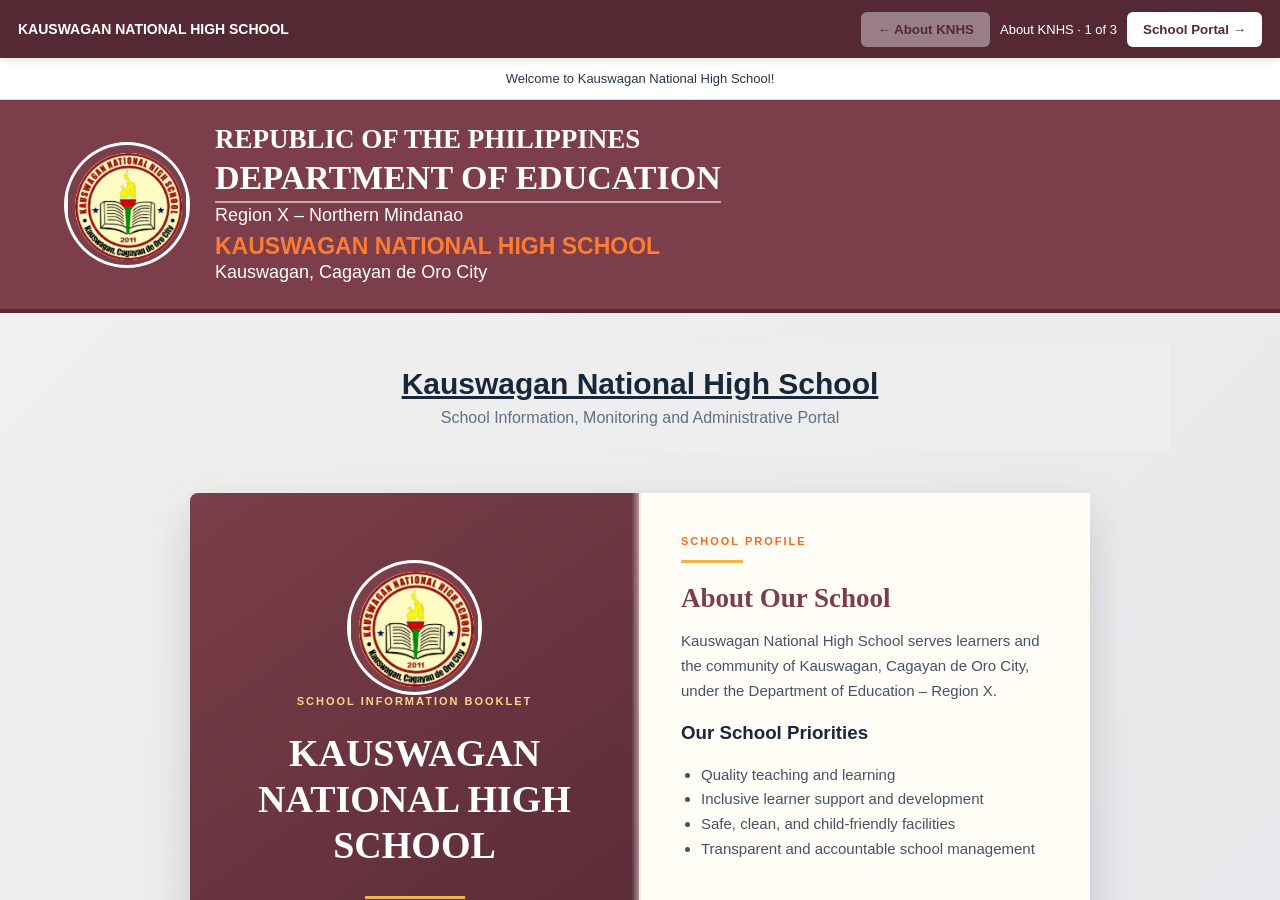
<file: index.html>
<!DOCTYPE html>
<html lang="en"><head><meta charset="UTF-8"><meta name="viewport" content="width=device-width,initial-scale=1">
<title>KNHS | School Book and Administrative Portal</title>
<style>
*{box-sizing:border-box}html,body{margin:0;width:100%;height:100%;font-family:Arial,Helvetica,sans-serif}
body{overflow:hidden;background:#e9edf2}.portal-nav{height:58px;display:flex;align-items:center;justify-content:space-between;gap:12px;padding:8px 18px;background:#542934;color:#fff;box-shadow:0 2px 8px #0002;position:relative;z-index:5}
.portal-brand{font-weight:700;font-size:14px}.portal-actions{display:flex;align-items:center;gap:10px}
.portal-actions button{border:1px solid #ffffff70;background:#fff;color:#542934;padding:9px 15px;border-radius:6px;font-weight:700;cursor:pointer}
.portal-actions button:disabled{opacity:.4;cursor:not-allowed}#pageLabel{font-size:13px;min-width:105px;text-align:center}
.page-frame{display:none;width:100%;height:calc(100vh - 58px);border:0;background:#fff}.page-frame.active{display:block}
@media(max-width:600px){.portal-nav{height:66px;padding:8px 10px}.portal-brand{font-size:12px;max-width:120px}.portal-actions{gap:5px}.portal-actions button{padding:8px 10px;font-size:12px}#pageLabel{min-width:75px;font-size:11px}.page-frame{height:calc(100vh - 66px)}}
</style></head><body>
<div class="portal-nav"><div class="portal-brand">KAUSWAGAN NATIONAL HIGH SCHOOL</div>
<div class="portal-actions"><button id="prevBtn" type="button" disabled>← About KNHS</button><span id="pageLabel">About KNHS · 1 of 3</span><button id="nextBtn" type="button">School Portal →</button></div></div>
<iframe id="frontPage" class="page-frame active" title="KNHS Interactive School Book"></iframe>
<iframe id="secondPage" class="page-frame" title="KNHS School Management and Information Portal"></iframe>
<iframe id="thirdPage" class="page-frame" title="KNHS Guidance System" src="https://script.google.com/macros/s/AKfycbxS7iEemfSsZKMDyx8K7N-lCKTdFP22eD_fCIpMoFoRLxpYDPssyVJ0raPHhEzRDUYa/exec" allow="fullscreen; clipboard-read; clipboard-write" loading="lazy"></iframe>
<script>
const documents = ["<!DOCTYPE html>\n<html lang=\"en\">\n<head>\n<meta charset=\"UTF-8\">\n<meta name=\"viewport\" content=\"width=device-width, initial-scale=1.0\">\n<title>KNHS | Interactive School Book<\/title>\n<style>\n:root{--maroon:#7b3e4a;--maroon-dark:#542934;--gold:#f2b544;--orange:#f36b21;--ink:#18283b;--paper:#fffdf5}\n*{box-sizing:border-box}\nbody{margin:0;min-height:100vh;font-family:Arial,Helvetica,sans-serif;color:var(--ink);background:linear-gradient(135deg,#f3f1ef,#e4e6e9)}\n.topline{height:42px;background:#fff;display:flex;align-items:center;justify-content:center;font-size:13px;color:#24364b;border-bottom:1px solid #ddd}\n.school-header{background:var(--maroon);color:#fff;padding:24px max(5vw,24px);display:flex;align-items:center;gap:25px;border-bottom:4px solid var(--maroon-dark)}\n.seal{width:126px;height:126px;object-fit:contain;border-radius:50%;background:#fff;padding:3px;flex:none}\n.school-name small{display:block;font-size:clamp(13px,2vw,18px);margin:2px 0}\n.school-name .republic{font-family:Georgia,serif;font-size:clamp(19px,2.5vw,27px);font-weight:bold}\n.school-name .department{font-family:Georgia,serif;font-size:clamp(23px,3vw,34px);font-weight:bold;border-bottom:2px solid #c9a9ad;padding:4px 0}\n.school-name .knhs{color:#ff7b32;font-weight:bold;font-size:clamp(18px,2.2vw,23px);margin-top:7px}\nnav{background:white;padding:14px 5vw;display:flex;justify-content:flex-end;gap:28px;flex-wrap:wrap;border-bottom:1px solid #ddd}\nnav a{color:#263b55;text-decoration:none;font-size:14px}\nmain{max-width:1100px;margin:30px auto;padding:0 20px}\n.intro{text-align:center;background:#eee;padding:24px 15px;margin-bottom:30px}\n.intro h1{font-size:clamp(22px,3vw,30px);margin:0 0 8px;text-decoration:underline}\n.intro p{margin:0;color:#607087}\n.book-area{display:flex;justify-content:center;align-items:center;padding:12px 0 35px}\n.book{position:relative;width:min(900px,94vw);height:550px;perspective:1800px;filter:drop-shadow(0 20px 22px #26334430)}\n.book-spread{position:absolute;inset:0;display:flex;border-radius:8px;overflow:hidden;background:#fff}\n.book-spread:before{content:\"\";position:absolute;left:50%;top:0;bottom:0;width:18px;transform:translateX(-50%);background:linear-gradient(90deg,#00000012,#fff8,#00000012);z-index:3;pointer-events:none}\n.page{width:50%;height:100%;padding:42px 40px 34px;background:var(--paper);position:relative;overflow:hidden}\n.page.left{border-right:1px solid #e5dccb}\n.page.right{border-left:1px solid #f1eadc}\n.page h2{font-family:Georgia,serif;color:var(--maroon);font-size:27px;margin:10px 0 14px}\n.page h3{color:var(--maroon);margin:22px 0 8px}\n.page p,.page li{line-height:1.65;color:#455367;font-size:15px}\n.page ul{padding-left:20px}\n.page-number{position:absolute;bottom:18px;color:#9b927f;font-size:12px}\n.left .page-number{left:35px}.right .page-number{right:35px}\n.eyebrow{font-size:11px;letter-spacing:2px;text-transform:uppercase;color:var(--orange);font-weight:bold}\n.rule{height:3px;width:62px;background:var(--gold);margin:13px 0 20px}\n.cover{background:linear-gradient(145deg,var(--maroon),var(--maroon-dark));color:white;display:flex;flex-direction:column;justify-content:center;align-items:center;text-align:center;padding:35px}\n.cover h1{font-family:Georgia,serif;font-size:38px;line-height:1.2;margin:24px 0 10px;color:#fff}\n.cover p{color:#f7e8e8;font-size:16px}\n.cover .goldline{height:3px;width:100px;background:var(--gold);margin:18px}\n.cover .seal{width:135px;height:135px}\n.cover .cover-foot{position:absolute;bottom:30px;font-size:12px;letter-spacing:1.5px;color:#f4d9d9}\n.turner{position:absolute;top:0;right:0;width:50%;height:100%;transform-style:preserve-3d;transform-origin:left center;transition:transform 950ms cubic-bezier(.2,.7,.15,1);z-index:5}\n.turner.flipped{transform:rotateY(-180deg)}\n.turn-face{position:absolute;inset:0;backface-visibility:hidden;overflow:hidden;background:var(--paper);padding:42px 40px 34px}\n.turn-face.front{border-left:1px solid #f1eadc}\n.turn-face.back{transform:rotateY(180deg);border-right:1px solid #e5dccb}\n.turn-face h2{font-family:Georgia,serif;color:var(--maroon);font-size:27px;margin:10px 0 14px}\n.turn-face p,.turn-face li{line-height:1.65;color:#455367;font-size:15px}\n.turn-face ul{padding-left:20px}\n.turn-face .page-number{right:35px}\n.controls{display:flex;align-items:center;justify-content:center;gap:12px;flex-wrap:wrap;margin:5px 0 28px}\nbutton{border:0;border-radius:5px;padding:12px 20px;background:var(--maroon);color:#fff;font-weight:bold;cursor:pointer;box-shadow:0 3px 0 var(--maroon-dark);transition:.2s}\nbutton:hover{background:#914d5a;transform:translateY(-1px)}\nbutton:disabled{opacity:.38;cursor:not-allowed;transform:none}\n#pageStatus{min-width:125px;text-align:center;font-size:13px;color:#526174}\n.hint{text-align:center;color:#738092;font-size:13px;margin-top:-10px}\nfooter{text-align:center;padding:22px;background:#fff;color:#77808b;font-size:12px;border-top:1px solid #ddd}\n@media(max-width:650px){\n .school-header{padding:18px;gap:14px}.seal{width:82px;height:82px}\n nav{justify-content:center;gap:15px}\n .book{height:610px;width:96vw}\n .page,.turn-face{padding:25px 18px 30px}\n .page h2,.turn-face h2{font-size:20px}\n .page p,.page li,.turn-face p,.turn-face li{font-size:12px;line-height:1.5}\n .cover h1{font-size:25px}.cover .seal{width:95px;height:95px}\n .book-spread:before{width:9px}\n}\n@media(prefers-reduced-motion:reduce){.turner{transition:none}}\n<\/style>\n<\/head>\n<body>\n<div class=\"topline\">Welcome to Kauswagan National High School!<\/div>\n<header class=\"school-header\">\n  <img class=\"seal\" src=\"[data-uri]\" alt=\"Kauswagan National High School seal\">\n  <div class=\"school-name\">\n    <div class=\"republic\">REPUBLIC OF THE PHILIPPINES<\/div>\n    <div class=\"department\">DEPARTMENT OF EDUCATION<\/div>\n    <small>Region X – Northern Mindanao<\/small>\n    <div class=\"knhs\">KAUSWAGAN NATIONAL HIGH SCHOOL<\/div>\n    <small>Kauswagan, Cagayan de Oro City<\/small>\n  <\/div>\n<\/header>\n \n<main id=\"home\">\n  <section class=\"intro\">\n    <h1>Kauswagan National High School<\/h1>\n    <p>School Information, Monitoring and Administrative Portal<\/p>\n  <\/section>\n  <div class=\"book-area\" id=\"book\">\n    <section class=\"book\" aria-label=\"Interactive school information book\">\n      <div class=\"book-spread\">\n        <article class=\"page left cover\">\n          <img class=\"seal\" src=\"[data-uri]\" alt=\"School seal\">\n          <div class=\"eyebrow\" style=\"color:#ffd48b\">School Information Booklet<\/div>\n          <h1>KAUSWAGAN<br>NATIONAL HIGH SCHOOL<\/h1>\n          <div class=\"goldline\"><\/div>\n          <p>School Management &amp; Information Portal<\/p>\n          <div class=\"cover-foot\">LEARN • LEAD • SERVE<\/div>\n        <\/article>\n        <article class=\"page right\">\n          <div class=\"eyebrow\">Welcome<\/div><div class=\"rule\"><\/div>\n          <h2>Welcome to KNHS<\/h2>\n          <p>Welcome to the official school information book of Kauswagan National High School. This interactive booklet presents important school information, services, programs, and resources in an easy-to-browse format.<\/p>\n          <h3>Our Commitment<\/h3>\n          <p>We are committed to providing a safe, inclusive, learner-centered environment where every student is encouraged to learn, grow, and achieve.<\/p>\n          <p>Use the buttons below to turn the pages and explore the booklet.<\/p>\n          <span class=\"page-number\">1<\/span>\n        <\/article>\n      <\/div>\n      <div class=\"turner\" id=\"turner\">\n        <article class=\"turn-face front\">\n          <div class=\"eyebrow\">School Profile<\/div><div class=\"rule\"><\/div>\n          <h2>About Our School<\/h2>\n          <p>Kauswagan National High School serves learners and the community of Kauswagan, Cagayan de Oro City, under the Department of Education – Region X.<\/p>\n          <h3>Our School Priorities<\/h3>\n          <ul><li>Quality teaching and learning<\/li><li>Inclusive learner support and development<\/li><li>Safe, clean, and child-friendly facilities<\/li><li>Transparent and accountable school management<\/li><\/ul>\n          <span class=\"page-number\">2<\/span>\n        <\/article>\n        <article class=\"turn-face back\">\n          <div class=\"eyebrow\">School Services<\/div><div class=\"rule\"><\/div>\n          <h2>Services &amp; Support<\/h2>\n          <p>School services support the academic, personal, and administrative needs of learners, parents, and personnel.<\/p>\n          <ul><li>Registrar and learner records<\/li><li>Guidance and student formation<\/li><li>Learning resources and library support<\/li><li>School finance and administrative services<\/li><li>Health, safety, and learner welfare<\/li><\/ul>\n          <span class=\"page-number\">3<\/span>\n        <\/article>\n      <\/div>\n    <\/section>\n  <\/div>\n  <div class=\"controls\">\n    <button id=\"openBtn\" type=\"button\">Open Book<\/button>\n    <button id=\"prevBtn\" type=\"button\" disabled>← Previous<\/button>\n    <span id=\"pageStatus\">Cover / Page 1<\/span>\n    <button id=\"nextBtn\" type=\"button\">Next Page →<\/button>\n  <\/div>\n  <p class=\"hint\">Click “Open Book” or “Next Page” to turn a page. You can also use the arrow keys.<\/p>\n<\/main>\n<footer>© Kauswagan National High School | School Information, Monitoring and Administrative Portal<\/footer>\n<script>\n(() => {\n  const turner = document.getElementById('turner');\n  const openBtn = document.getElementById('openBtn');\n  const prevBtn = document.getElementById('prevBtn');\n  const nextBtn = document.getElementById('nextBtn');\n  const status = document.getElementById('pageStatus');\n  // Each click reveals the next spread. Add more page pairs in the script to expand the booklet.\n  const extraPages = [\n    {\n      front: `<div class=\"eyebrow\">Learning Resources<\/div><div class=\"rule\"><\/div><h2>Learning &amp; Resources<\/h2><p>Learning resources help teachers deliver engaging instruction and help learners develop essential knowledge and skills.<\/p><ul><li>Learning modules and instructional materials<\/li><li>School forms and downloadable references<\/li><li>Digital learning resources<\/li><li>Library and reading materials<\/li><\/ul><span class=\"page-number\">4<\/span>`,\n      back: `<div class=\"eyebrow\">School Programs<\/div><div class=\"rule\"><\/div><h2>Programs &amp; Projects<\/h2><p>KNHS implements programs that strengthen learning outcomes and promote holistic learner development.<\/p><ul><li>Academic intervention and enrichment<\/li><li>Sports and student development<\/li><li>School safety and DRRM<\/li><li>Health, nutrition, and environmental programs<\/li><\/ul><span class=\"page-number\">5<\/span>`\n    },\n    {\n      front: `<div class=\"eyebrow\">Contact &amp; Visit<\/div><div class=\"rule\"><\/div><h2>Connect with KNHS<\/h2><p>For school-related inquiries, please coordinate with the appropriate school office during official working hours.<\/p><h3>School<\/h3><p>Kauswagan National High School<br>Kauswagan, Cagayan de Oro City<br>Region X – Northern Mindanao<\/p><span class=\"page-number\">6<\/span>`,\n      back: `<div class=\"eyebrow\">Thank You<\/div><div class=\"rule\"><\/div><h2>Moving Forward Together<\/h2><p>Thank you for exploring the KNHS interactive school booklet.<\/p><p>Working together, we build a learning community where every learner is supported and empowered to succeed.<\/p><h3>KAUSWAGAN NATIONAL HIGH SCHOOL<\/h3><p><em>Learn • Lead • Serve<\/em><\/p><span class=\"page-number\">7<\/span>`\n    }\n  ];\n  let page = 0;\n  let currentTurn = 0;\n  const maxTurns = 1 + extraPages.length;\n  function update(){\n    prevBtn.disabled = page === 0;\n    nextBtn.disabled = page >= maxTurns;\n    openBtn.disabled = page !== 0;\n    openBtn.textContent = page === 0 ? 'Open Book' : 'Book Opened';\n    status.textContent = page === 0 ? 'Cover / Page 1' : `Pages ${page*2}–${page*2+1}`;\n  }\n  function setTurnContent(index){\n    const front = turner.querySelector('.front');\n    const back = turner.querySelector('.back');\n    if(index === 0){\n      front.innerHTML = `<div class=\"eyebrow\">School Profile<\/div><div class=\"rule\"><\/div><h2>About Our School<\/h2><p>Kauswagan National High School serves learners and the community of Kauswagan, Cagayan de Oro City, under the Department of Education – Region X.<\/p><h3>Our School Priorities<\/h3><ul><li>Quality teaching and learning<\/li><li>Inclusive learner support and development<\/li><li>Safe, clean, and child-friendly facilities<\/li><li>Transparent and accountable school management<\/li><\/ul><span class=\"page-number\">2<\/span>`;\n      back.innerHTML = `<div class=\"eyebrow\">School Services<\/div><div class=\"rule\"><\/div><h2>Services &amp; Support<\/h2><p>School services support the academic, personal, and administrative needs of learners, parents, and personnel.<\/p><ul><li>Registrar and learner records<\/li><li>Guidance and student formation<\/li><li>Learning resources and library support<\/li><li>School finance and administrative services<\/li><li>Health, safety, and learner welfare<\/li><\/ul><span class=\"page-number\">3<\/span>`;\n    } else {\n      const data = extraPages[index-1];\n      front.innerHTML = data.front;\n      back.innerHTML = data.back;\n    }\n  }\n  function next(){\n    if(page >= maxTurns) return;\n    if(page === 0){ page = 1; currentTurn = 0; turner.classList.add('flipped'); }\n    else {\n      // Reset the current sheet, then load the next one before turning it.\n      turner.classList.remove('flipped');\n      page++;\n      currentTurn++;\n      setTurnContent(currentTurn);\n      requestAnimationFrame(() => requestAnimationFrame(() => turner.classList.add('flipped')));\n    }\n    update();\n  }\n  function previous(){\n    if(page <= 0) return;\n    if(page === 1){ turner.classList.remove('flipped'); page = 0; }\n    else {\n      turner.classList.remove('flipped');\n      page--;\n      currentTurn--;\n      setTurnContent(currentTurn);\n      requestAnimationFrame(() => requestAnimationFrame(() => turner.classList.add('flipped')));\n    }\n    update();\n  }\n  openBtn.addEventListener('click', next);\n  nextBtn.addEventListener('click', next);\n  prevBtn.addEventListener('click', previous);\n  document.addEventListener('keydown', e => {\n    if(e.key === 'ArrowRight') next();\n    if(e.key === 'ArrowLeft') previous();\n  });\n  update();\n})();\n<\/script>\n<\/body>\n<\/html>", "<!DOCTYPE html>\n<html lang=\"en\">\n<head>\n<meta charset=\"UTF-8\">\n<meta name=\"viewport\" content=\"width=device-width,initial-scale=1.0\">\n<title>Kauswagan National High School<\/title>\n\n<style>\n:root{--light-maroon:#7b3f4a;--maroon-dark:#5d2632;--border:#d5dbe3}\nmain,.title,.section,.intro,.quick{width:calc(100% - 40px);max-width:1440px;margin-left:auto;margin-right:auto;box-sizing:border-box}\nheader{background:var(--light-maroon)!important;color:#fff!important;border-bottom:3px solid var(--maroon-dark)}\nfooter{background:var(--light-maroon)!important;color:#fff!important;border-top:3px solid var(--maroon-dark)}\nfooter b,footer span{color:#fff!important}\nheader .republic,header .deped,header b,header small,header div{color:inherit}\n.sheet{width:100%;max-width:1440px;margin:0 auto;padding:0;box-sizing:border-box;overflow:hidden;background:#fff;border:1px solid var(--border);border-radius:4px;overscroll-behavior:contain}\n.sheet iframe{display:block;width:100%!important;min-width:0!important;height:720px!important;border:0;margin:0;padding:0;box-sizing:border-box;overscroll-behavior:contain}\nhtml{scroll-behavior:smooth;scroll-padding-top:15px}\n#beis,#leave,#services,#resources,#about{scroll-margin-top:15px}\n@media (min-width:1500px){main,.title,.section,.intro,.quick{width:1440px;max-width:1440px}}\n@media (max-width:768px){main,.title,.section,.intro,.quick{width:calc(100% - 20px)}.sheet iframe{height:650px!important}}\n\n/* Default iframe (Tracking = normal size) */\n.sheet iframe{\n    display:block;\n    width:100% !important;\n    height:720px !important;\n    border:0;\n}\n\n/* Google Sheets only = 75% zoom */\n.sheet-zoom{\n    width:100%;\n    overflow:hidden;\n}\n\n.sheet-zoom iframe{\n    width:133.333333% !important;\n    height:960px !important;\n    border:0;\n    transform:scale(0.75);\n    transform-origin:top left;\n    margin-bottom:-240px; /* removes extra space from scaling */\n}\n\n/* Mobile */\n@media (max-width: 768px) {\n    .sheet iframe {\n        width: 133.333333% !important;\n        height: 867px !important;\n    }\n}\n\n\n/* PERSONNEL SERVICES DOWNLOADS */\n.personnel-downloads{\n    margin-top:18px;\n    display:grid;\n    grid-template-columns:repeat(4,1fr);\n    gap:14px;\n}\n.personnel-download{\n    display:flex;\n    flex-direction:column;\n    justify-content:space-between;\n    gap:12px;\n    padding:16px;\n    background:#fff;\n    border:1px solid #d5dbe3;\n    border-radius:8px;\n    box-sizing:border-box;\n}\n.personnel-download h4{\n    margin:0;\n    font-size:16px;\n}\n.personnel-download p{\n    margin:5px 0 0;\n    font-size:13px;\n    line-height:1.5;\n}\n.personnel-download .download-btn{\n    display:inline-block;\n    width:max-content;\n    padding:9px 14px;\n    border-radius:5px;\n    background:#7b3f4a;\n    color:#fff;\n    text-decoration:none;\n    font-weight:600;\n    font-size:13px;\n}\n.personnel-download .download-btn:hover{\n    background:#5d2632;\n}\n@media(max-width:1100px){\n    .personnel-downloads{grid-template-columns:repeat(2,1fr);}\n}\n@media(max-width:600px){\n    .personnel-downloads{grid-template-columns:1fr;}\n}\n\n\n/* SERVICE / EXTERNAL LINKS */\n.service-link{\n    display:inline-block;\n    margin-top:10px;\n    padding:9px 13px;\n    border-radius:5px;\n    background:#7b3f4a;\n    color:#fff!important;\n    text-decoration:none;\n    font-size:13px;\n    font-weight:600;\n}\n.service-link:hover{\n    background:#5d2632;\n}\n\n<\/style>\n\n<style>\n*{box-sizing:border-box}body{margin:0;background:#f3f5f8;color:#243247;font-family:Arial,Helvetica,sans-serif}\n.welcome{text-align:center;padding:10px;background:#fff;font-size:13px}\nheader{padding:20px max(4vw,18px);background:#7b3f4a;color:#fff;border-bottom:3px solid #5d2632}\n.brand{display:flex;align-items:center;gap:20px;max-width:1440px;margin:auto}.brand img{width:100px;height:100px;object-fit:contain;border-radius:50%;background:#fff;padding:3px}\n.brand .republic{font:bold 17px Georgia,serif}.brand .deped{font:bold 24px Georgia,serif;margin:4px 0}.brand b{display:block;margin-top:6px;color:#ffb36c}.brand small{display:block;margin-top:4px}\nnav{position:sticky;top:0;z-index:20;display:flex;justify-content:center;gap:20px;flex-wrap:wrap;padding:14px;background:#fff;border-bottom:1px solid #d5dbe3}\nnav a{color:#35465d;text-decoration:none;font-size:14px;font-weight:600}nav a:hover{color:#7b3f4a}\n.title{text-align:center;padding:25px 15px}.title h1{margin:0 0 8px;color:#7b3f4a}.title p{margin:0;color:#65758a}\nmain{padding-bottom:35px}.intro{display:flex;align-items:center;justify-content:space-between;gap:24px;padding:25px;background:#fff;border:1px solid #e0e5eb;border-radius:10px;margin:10px auto 24px}\n.intro label,.heading label,.about label{font-size:11px;letter-spacing:1.5px;font-weight:bold;color:#a45a66}\n.intro h2,.heading h2,.about h2{color:#7b3f4a;margin:8px 0}.intro p,.heading p,.section p{line-height:1.6;color:#5e6c7d}.intro img{width:105px;height:105px;object-fit:contain}\n.quick{display:grid;grid-template-columns:repeat(auto-fit,minmax(170px,1fr));gap:12px;margin-bottom:25px}.quick a{display:flex;flex-direction:column;gap:6px;padding:16px;background:#fff;border:1px solid #e0e5eb;border-radius:8px;text-decoration:none;color:#35465d}.quick a b{color:#7b3f4a}.quick small{color:#69788b}\n.section{padding:25px;margin:22px auto 0;background:#fff;border:1px solid #e0e5eb;border-radius:10px}.section.gray{background:#f0f2f5}\n.heading{display:flex;align-items:center;justify-content:space-between;gap:20px;flex-wrap:wrap}\n.button,.service-link{display:inline-block;padding:10px 14px;border-radius:5px;background:#7b3f4a;color:#fff!important;text-decoration:none;font-weight:600;font-size:13px}\n.note{display:flex;flex-direction:column;gap:4px;padding:12px 15px;margin:15px 0;background:#f8f3f4;border-left:4px solid #7b3f4a;color:#526174}\n.sheet{width:100%;overflow:hidden;background:#fff;border:1px solid #d5dbe3;border-radius:5px}.sheet iframe{display:block;width:100%;height:720px;border:0}\n.sheet-zoom iframe{width:133.333333%!important;height:960px!important;transform:scale(.75);transform-origin:top left;margin-bottom:-240px}\n.cards{display:grid;grid-template-columns:repeat(auto-fit,minmax(230px,1fr));gap:16px}.cards>div,.personnel-service-card,.student-service-card,.deped-links-card{padding:18px;background:#fff;border:1px solid #d5dbe3;border-radius:8px}\n.cards h3{margin-top:0;color:#7b3f4a}.personnel-downloads{display:grid;grid-template-columns:repeat(2,minmax(0,1fr));gap:12px;margin-top:16px}\n.personnel-download{display:flex;flex-direction:column;justify-content:space-between;gap:10px;padding:14px;border:1px solid #d5dbe3;border-radius:8px;background:#fff}\n.personnel-download h4{margin:0;font-size:15px}.personnel-download p{font-size:13px}\n.download-btn{display:inline-block;width:max-content;padding:9px 12px;border-radius:5px;background:#7b3f4a;color:#fff;text-decoration:none;font-weight:600;font-size:13px}\n.about{display:flex;align-items:center;gap:22px;padding:10px}.about img{width:100px;height:100px;object-fit:contain}\nfooter{display:flex;flex-direction:column;gap:6px;text-align:center;padding:22px;background:#7b3f4a;color:#fff;border-top:3px solid #5d2632}\n@media(max-width:700px){.brand img{width:76px;height:76px}.brand .deped{font-size:19px}.intro{flex-direction:column;text-align:center}.personnel-downloads{grid-template-columns:1fr}.section{padding:16px}.heading{align-items:flex-start}.sheet iframe{height:620px}}\n<\/style>\n<\/head>\n<!-- GOOGLE SHEET ZOOM: 75% + MAIN PAGE SCROLL LOCK -->\n<body>\n\n<div class=\"welcome\">Welcome to Kauswagan National High School<\/div>\n\n<header>\n<div class=\"brand\">\n<img src=\"[data-uri]\" alt=\"Kauswagan National High School Logo\">\n<div>\n<div class=\"republic\">REPUBLIC OF THE PHILIPPINES<\/div>\n<div class=\"deped\">DEPARTMENT OF EDUCATION<\/div>\n<div>Region X – Northern Mindanao<\/div>\n<b>KAUSWAGAN NATIONAL HIGH SCHOOL<\/b>\n<small>Kauswagan, Cagayan de Oro City<\/small>\n<\/div>\n<\/div>\n<\/header>\n\n<nav>\n<a href=\"#home\">Home<\/a><a href=\"#beis\">BEIS<\/a><a href=\"#leave\">LEAVE<\/a><a href=\"#tracking\">FINANCE<\/a>\n<a href=\"#services\">School Services<\/a><a href=\"#resources\">Resources<\/a><a href=\"#about\">About KNHS<\/a>\n<\/nav>\n\n<section class=\"title\" id=\"home\">\n<h1>Kauswagan National High School<\/h1>\n<p>School Information, Monitoring and Administrative Portal<\/p>\n<\/section>\n\n<main>\n\n<section class=\"intro\">\n<div><label>KAUSWAGAN NATIONAL HIGH SCHOOL<\/label>\n<h2>School Management &amp; Information Portal<\/h2>\n<p>Access the school's BEIS data, leave monitoring, administrative resources, forms and other important school information in one place.<\/p><\/div>\n<img src=\"[data-uri]\" alt=\"Kauswagan National High School Logo\">\n<\/section>\n\n<section class=\"quick\">\n<a href=\"#beis\">📊 <b>BEIS<\/b><small>Basic Education Information System<\/small><\/a>\n<a href=\"#leave\">📅 <b>LEAVE<\/b><small>Employee Leave Monitoring<\/small><\/a>\n<a href=\"#tracking\"> 📊 <b>FINANCE<\/b><small>Monitoring System<\/small><\/a>\n<a href=\"#services\">📝 <b>School Services<\/b><small>Forms and online requests<\/small><\/a>\n<a href=\"#resources\">📁 <b>Resources<\/b><small>Checklists and templates<\/small><\/a>\n<\/section>\n\n<section class=\"section\" id=\"beis\">\n<div class=\"heading\"><div><label>CONNECTED GOOGLE SHEET<\/label><h2>BEIS Monitoring<\/h2><p>Basic Education Information System data and school monitoring.<\/p><\/div>\n<a class=\"button\" target=\"_blank\" rel=\"noopener noreferrer\" href=\"https://docs.google.com/spreadsheets/d/19Qzwmu1AwNyBPIGNwnQkPbJVdPUJelZ-TA6FdV6gVJs/edit?usp=sharing\">Open BEIS Sheet ↗<\/a><\/div>\n<div class=\"note\"><b>BEIS Google Sheet<\/b><span>Live spreadsheet source connected to this portal.<\/span><\/div>\n<div class=\"sheet sheet-zoom\"><iframe src=\"https://docs.google.com/spreadsheets/d/19Qzwmu1AwNyBPIGNwnQkPbJVdPUJelZ-TA6FdV6gVJs/edit?usp=sharing\" title=\"BEIS Google Sheet\" loading=\"lazy\"><\/iframe><\/div>\n<\/section>\n\n<section class=\"section gray\" id=\"tracking\">\n<div class=\"heading\"><div><label>CONNECTED WEB APPLICATION<\/label><h2>Tracking and Monitoring<\/h2><p>Live monitoring and tracking system.<\/p><\/div>\n<a class=\"button\" target=\"_blank\" rel=\"noopener noreferrer\" href=\"https://script.google.com/macros/s/AKfycbxaElCEyi_02HadZxY7ovIcDazDTGt2o1GNk7rU_G7devQwCmmiWT6ZGFGqXwE_RhHfuw/exec\"> Open Tracking System ↗<\/a><\/div>\n<div class=\"note\"><b>Tracking and Monitoring System<\/b><span>Live web application connected to this portal.<\/span><\/div>\n<div class=\"sheet\"><iframe src=\"https://script.google.com/macros/s/AKfycbxaElCEyi_02HadZxY7ovIcDazDTGt2o1GNk7rU_G7devQwCmmiWT6ZGFGqXwE_RhHfuw/exec\" title=\"Tracking and Monitoring System\" loading=\"lazy\"><\/iframe><\/div>\n<\/section>\n\n<section class=\"section gray\" id=\"leave\">\n<div class=\"heading\"><div><label>CONNECTED GOOGLE SHEET<\/label><h2>LEAVE Monitoring<\/h2><p>Employee leave records and leave monitoring.<\/p><\/div>\n<a class=\"button\" target=\"_blank\" rel=\"noopener noreferrer\" href=\"https://docs.google.com/spreadsheets/d/1Lwhm4OxGXtttAblVjXvwdRTry8CtxDkNNbpgr9DqSIc/edit?usp=sharing\">Open LEAVE Sheet ↗<\/a><\/div>\n<div class=\"note\"><b>LEAVE Google Sheet<\/b><span>Live leave monitoring spreadsheet.<\/span><\/div>\n<div class=\"sheet sheet-zoom\"><iframe src=\"https://docs.google.com/spreadsheets/d/1Lwhm4OxGXtttAblVjXvwdRTry8CtxDkNNbpgr9DqSIc/edit?usp=sharing\" title=\"LEAVE Google Sheet\" loading=\"lazy\"><\/iframe><\/div>\n<\/section>\n\n<section class=\"section\" id=\"services\">\n<div class=\"heading\"><div><label>ONLINE SERVICES<\/label><h2>School Services<\/h2><p>Official school forms and online requests.<\/p><\/div><\/div>\n<div class=\"cards\">\n<div>\n<h3>📝 Administrative Requests<\/h3>\n<p>Request for Appearance and administrative services.<\/p>\n<a class=\"service-link\" href=\"https://docs.google.com/forms/d/e/1FAIpQLSd-S3WzFNNudCisVKnTLLePjGYi53iLiQIYZ7GxOPYRg-FTeg/viewform?usp=header\" target=\"_blank\" rel=\"noopener noreferrer\">📋 Request for Cert. of Appearance ↗<\/a>\n<\/div>\n<div class=\"personnel-service-card\">\n<h3>👩‍🏫 Personnel Services<\/h3>\n<p>Civil Service Forms, Clearances and staff services.<\/p>\n\n<div class=\"personnel-downloads\">\n\n<div class=\"personnel-download\">\n<div>\n<h4>📄 Application for Leave — Short Leave<\/h4>\n<p>Civil Service Form No. 6, Revised 2020.<\/p>\n<\/div>\n<a class=\"download-btn\" href=\"FORM6- Short leave.pdf\" download>Download PDF ↓<\/a>\n<\/div>\n\n<div class=\"personnel-download\">\n<div>\n<h4>📄 Application for Leave — Long Leave<\/h4>\n<p>Civil Service Form No. 6, Revised 2020.<\/p>\n<\/div>\n<a class=\"download-btn\" href=\"FORM6-Long Leave.pdf\" download>Download PDF ↓<\/a>\n<\/div>\n\n<div class=\"personnel-download\">\n<div>\n<h4>📊 CS48 — Daily Time Record<\/h4>\n<p>Excel template for personnel DTR records.<\/p>\n<\/div>\n<a class=\"download-btn\" href=\"CS48-DTR.xlsx\" download>Download Excel ↓<\/a>\n<\/div>\n\n<div class=\"personnel-download\">\n<div>\n<h4>📄 Locator<\/h4>\n<p>locator document.<\/p>\n<\/div>\n<a class=\"download-btn\" href=\"LOCATOR.pdf\" target=\"_blank\" rel=\"noopener noreferrer\">Open PDF ↗<\/a>\n<\/div>\n\n<div class=\"personnel-download\">\n<div>\n<h4>📄 Annex — A Medical Allowance Form<\/h4>\n<p>Medical Allowance Registration Form.<\/p>\n<\/div>\n<a class=\"download-btn\" href=\"annex a-medical allowance.docx\" download>Download DOCX ↓<\/a>\n<\/div>\n    \n<\/div>\n<div class=\"personnel-download\">\n<div>\n<h4>📄 Division Office Clearance Form<\/h4>\n<p>CS Form No. 7, Series of 2018 — clearance from work-related, money and property accountabilities.<\/p>\n<\/div>\n<a class=\"download-btn\" href=\"DIVISION-CLEARANCE 2026..docx\" download>Download DOCX ↓<\/a>\n<\/div>\n\n<\/div>\n<\/div>\n<div class=\"student-service-card\">\n<h3>🎓 Student Services<\/h3>\n<p>Student records and school document requests.<\/p>\n<a class=\"service-link\" href=\"https://docs.google.com/forms/d/e/1FAIpQLSe-37AxM1Q3SIq4X95T5xvLXIDwF1l3USqixlOYqrajsQ170w/viewform?usp=header\" target=\"_blank\" rel=\"noopener noreferrer\">🪪 Identification Card Request ↗<\/a>\n<a class=\"service-link\" href=\"https://docs.google.com/forms/d/e/1FAIpQLSfWNQWGA8QV76pPUUPdtDN0E5V-2UhK_zVFStYsVMxo9p-GQg/viewform?usp=dialog\" target=\"_blank\" rel=\"noopener noreferrer\">🪪 Request for Cert. of Enrollment ↗<\/a>\n<a class=\"service-link\" href=\"https://docs.google.com/forms/d/e/1FAIpQLSdSS3-1CtuTRokzAGobauWgZMA5y6YHWDB18UeIT8Lg0kfosQ/viewform?usp=dialog\" target=\"_blank\" rel=\"noopener noreferrer\">🪪 Request for Cert. of Transfer ↗<\/a>\n<\/div>\n<\/div><\/section>\n\n<section class=\"section gray\" id=\"resources\">\n<div class=\"heading\"><div><label>DOCUMENT CENTER<\/label><h2>Checklists &amp; Templates<\/h2><p>KNHS administrative and school-operation resources.<\/p><\/div><\/div>\n<div class=\"cards four\">\n<div><h3>📋 Student Corner<\/h3><p>Certifications templates.<\/p>\n<a class=\"service-link\" href=\"https://drive.google.com/drive/u/0/folders/1wYcKPV3CODzsUZeJCxytQX_sdUagQHi2\" target=\"_blank\" rel=\"noopener noreferrer\">📄 Certifications ↗<\/a>\n<\/div>\n<div>\n<h3>💰 Finance Center<\/h3>\n<p>Budget, Procurement and Financial Monitoring.<\/p>\n<a class=\"service-link\" href=\"https://docs.google.com/spreadsheets/d/1uoqTF7cYA61zzCZ9yf05J66_VF2j33jMikYRV3MjupU/edit?gid=0#gid=0\" target=\"_blank\" rel=\"noopener noreferrer\">📊 Expense Tracker ↗<\/a>\n<\/div>\n<div>\n<h3>📚 Records Management<\/h3>\n<p>Student and personnel records resources.<\/p>\n<a class=\"service-link\" href=\"https://docs.google.com/spreadsheets/d/1rvjNHNbnNvyFgraUM8UJgcGZ0MGSfYajD7fLCUyqBX0/edit?usp=sharing\" target=\"_blank\" rel=\"noopener noreferrer\">📄 Certification Summary ↗<\/a>\n<a class=\"service-link\" href=\"https://drive.google.com/drive/u/0/folders/1xplyngXb7glJUZ1pELdFzzmb9Ok28aEA\" target=\"_blank\" rel=\"noopener noreferrer\">📄 Cert. of Appearance ↗<\/a>\n<a class=\"service-link\" href=\"https://ezielnamata-hue.github.io/Document-Management-and-Tracking/\" target=\"_blank\" rel=\"noopener noreferrer\">🗂️ Document Management &amp; Tracking ↗<\/a>\n<a class=\"service-link\" href=\"https://script.google.com/macros/s/AKfycbx-yZPJeuiju1bsrr5GH7IzeJGSXuu3Z7dKeiVrs_S-yGp9vwVqeyzlk58EKnqS15w-/exec\" target=\"_blank\" rel=\"noopener noreferrer\">📊 Unified Registrar Tracking and Monitoring ↗<\/a>\n<a class=\"service-link\" href=\"https://docs.google.com/spreadsheets/d/1tI8L_vToyytbxX-fLyVEEmmCekN4aHm7M0N1-QNTZIc/edit?gid=851375023#gid=851375023\" target=\"_blank\" rel=\"noopener noreferrer\">🗂️ School Personnel Data ↗<\/a>\n<a class=\"service-link\" href=\"https://script.google.com/macros/s/AKfycbw5mwuMeuSnQrY1ee4BEdGIOZJl0_VoEQraLsnPsVzvit-r-KWFyissgrfkvPa59GmdOQ/exec\" target=\"_blank\" rel=\"noopener noreferrer\">🗂️ School Inventory System ↗<\/a>\n<\/div>\n<div class=\"deped-links-card\">\n<h3>🔗 DepEd Links<\/h3>\n<p>Quick access to official DepEd systems and school social media.<\/p>\n<a class=\"service-link\" href=\"https://lis.deped.gov.ph/uis/login\" target=\"_blank\" rel=\"noopener noreferrer\">🖥️ DepEd LIS ↗<\/a>\n<a class=\"service-link\" href=\"https://depedcdo.net/\" target=\"_blank\" rel=\"noopener noreferrer\">🌐 DepEd CDO ↗<\/a>\n<a class=\"service-link\" href=\"https://www.facebook.com/profile.php?id=61562879756218\" target=\"_blank\" rel=\"noopener noreferrer\">📘 KNHS Facebook Page ↗<\/a>\n<\/div>\n<\/div><\/section>\n\n<section class=\"section\" id=\"about\">\n<div class=\"about\"><img src=\"[data-uri]\" alt=\"Kauswagan National High School Logo\">\n<div><label>ABOUT THE SCHOOL<\/label><h2>Kauswagan National High School<\/h2><p>This portal provides organized access to school information, monitoring systems and administrative resources.<\/p><\/div><\/div>\n<\/section>\n\n<\/main>\n\n<footer><b>KAUSWAGAN NATIONAL HIGH SCHOOL<\/b><span>School Information &amp; Administrative Portal • DepEd Region X<\/span><\/footer>\n\n\n\n<script>\n/* MAIN PAGE SCROLL LOCK FOR GOOGLE SHEETS */\n(function () {\n    const frames = Array.from(document.querySelectorAll('.sheet iframe'));\n    let locked = false;\n    let savedX = 0;\n    let savedY = 0;\n    let timer = null;\n\n    function savePosition() {\n        savedX = window.scrollX || window.pageXOffset || 0;\n        savedY = window.scrollY || window.pageYOffset || 0;\n    }\n\n    function restorePosition() {\n        if (!locked) return;\n        if (Math.abs((window.scrollY || 0) - savedY) > 1 ||\n            Math.abs((window.scrollX || 0) - savedX) > 1) {\n            window.scrollTo(savedX, savedY);\n        }\n    }\n\n    function lockPage() {\n        locked = true;\n        savePosition();\n\n        [0, 20, 50, 100, 200, 400, 700, 1200].forEach(function (ms) {\n            setTimeout(restorePosition, ms);\n        });\n    }\n\n    function unlockPage() {\n        locked = false;\n        clearTimeout(timer);\n    }\n\n    frames.forEach(function (frame) {\n        frame.addEventListener('pointerdown', lockPage, true);\n        frame.addEventListener('mousedown', lockPage, true);\n        frame.addEventListener('touchstart', lockPage, {capture:true, passive:true});\n\n        frame.addEventListener('focus', function () {\n            lockPage();\n        }, true);\n\n        frame.addEventListener('load', function () {\n            if (locked) {\n                setTimeout(restorePosition, 50);\n                setTimeout(restorePosition, 200);\n            }\n        });\n    });\n\n    /* Google Sheets can cause the browser window to move when it\n       receives focus. Immediately restore the saved position. */\n    window.addEventListener('blur', function () {\n        if (!locked) return;\n        [0, 30, 80, 150, 300].forEach(function (ms) {\n            setTimeout(restorePosition, ms);\n        });\n    });\n\n    /* Catch any parent-page movement caused by iframe interaction. */\n    window.addEventListener('scroll', function () {\n        if (!locked) return;\n        clearTimeout(timer);\n        timer = setTimeout(restorePosition, 0);\n    }, {passive:true});\n\n    /* Clicking outside the sheet returns control to normal page scrolling. */\n    document.addEventListener('pointerdown', function (event) {\n        if (!frames.some(function (frame) {\n            return event.target === frame;\n        })) {\n            unlockPage();\n        }\n    }, true);\n\n    /* Navigation links are allowed to move the main page. */\n    document.querySelectorAll('nav a, .quick a').forEach(function (link) {\n        link.addEventListener('click', function (event) {\n            const id = this.getAttribute('href');\n            const target = document.querySelector(id);\n            if (!target) return;\n\n            event.preventDefault();\n            unlockPage();\n\n            target.scrollIntoView({\n                behavior: 'smooth',\n                block: 'start'\n            });\n\n            if (history.pushState) {\n                history.pushState(null, '', id);\n            }\n        });\n    });\n})();\n<\/script>\n\n<\/body>\n<\/html>\n"];
const frames = [
  document.getElementById('frontPage'),
  document.getElementById('secondPage'),
  document.getElementById('thirdPage')
];
frames[0].srcdoc = documents[0];
frames[1].srcdoc = documents[1];

const pageNames = ['About KNHS', 'School Portal', 'KNHS Guidance System'];
let currentPage = 0;

function showPage(index) {
  currentPage = Math.max(0, Math.min(frames.length - 1, index));
  frames.forEach((frame, i) => frame.classList.toggle('active', i === currentPage));

  document.getElementById('prevBtn').disabled = currentPage === 0;
  document.getElementById('nextBtn').disabled = currentPage === frames.length - 1;
  document.getElementById('prevBtn').textContent =
    currentPage === 1 ? '← About KNHS' : '← ' + pageNames[currentPage - 1];
  document.getElementById('nextBtn').textContent =
    currentPage === frames.length - 2 ? 'KNHS Guidance System →' : 'School Portal →';
  document.getElementById('pageLabel').textContent =
    pageNames[currentPage] + ' · ' + (currentPage + 1) + ' of ' + frames.length;
}

document.getElementById('prevBtn').addEventListener('click', () => showPage(currentPage - 1));
document.getElementById('nextBtn').addEventListener('click', () => showPage(currentPage + 1));
</script></body></html>
</file>
